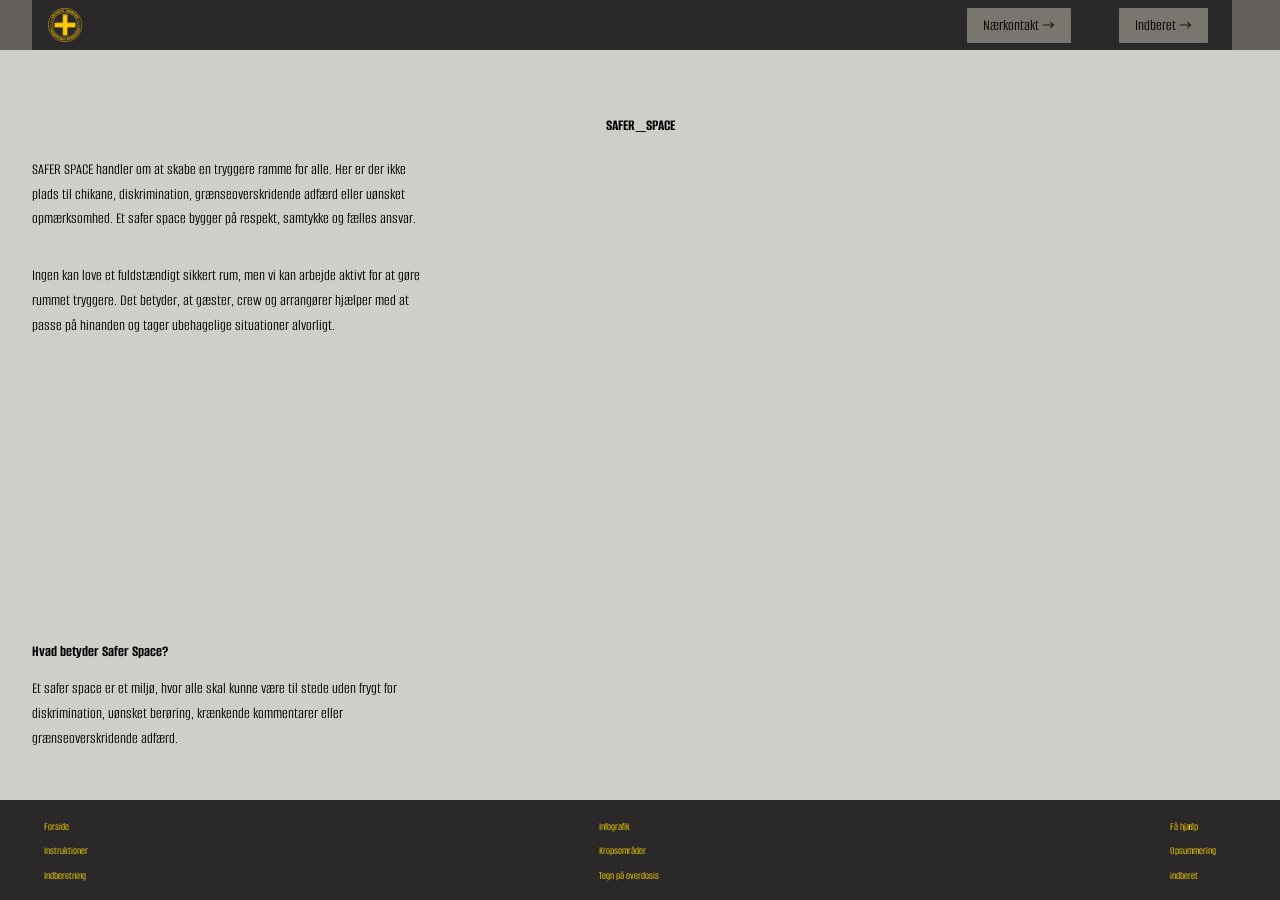
<file: index.html>
<!DOCTYPE html>
<html lang="da">

<head>
  <meta charset="UTF-8">
  <meta name="viewport" content="width=device-width, initial-scale=1.0">
  <link rel="stylesheet" href="css/custom.css">
  <link rel="stylesheet" href="css/fonts.css">
  <link rel="stylesheet" href="css/general.css">
  <link rel="stylesheet" href="css/layout.css">
  <link rel="stylesheet" href="css/burger.css">
  <link rel="stylesheet" href="css/cards.css">
  <link rel="stylesheet" href="css/infographic.css">
  <link rel="icon" type="image/png" href="img/fav.png">
  <title>Emergency Site</title>
</head>

<body id="frontpage">
  <header>
    <nav>
      <div id="logotype-wrapper" class="logo">
        <a href="index.html"> <img src="img/ANTIDOTE_LOGO_300x300.png" alt="logo"> </a>
      </div>
      <ul class="menu">
        <li><a class="menuItem" href="instruction.html">Nærkontakt</a></li>
        <li><a class="menuItem" href="register.html">Indberet</a></li>
      </ul>
      <button class="burger">
        <span class="line"></span>
        <span class="line"></span>
        <span class="line"></span>
      </button>
    </nav>
  </header>

  <main>
    <h1>SAFER_SPACE</h1>
    <p>
      SAFER SPACE handler om at skabe en tryggere ramme for alle. Her er der ikke plads til chikane, diskrimination,
      grænseoverskridende adfærd eller uønsket opmærksomhed. Et safer space bygger på respekt, samtykke og fælles
      ansvar.
    </p>

    <p>
      Ingen kan love et fuldstændigt sikkert rum, men vi kan arbejde aktivt for at gøre rummet tryggere. Det betyder, at
      gæster, crew og arrangører hjælper med at passe på hinanden og tager ubehagelige situationer alvorligt.
    </p>

    <h2>Hvad betyder Safer Space?</h2>
    <p>
      Et safer space er et miljø, hvor alle skal kunne være til stede uden frygt for diskrimination, uønsket berøring,
      krænkende kommentarer eller grænseoverskridende adfærd.
    </p>

  </main>

  <footer>
    <nav aria-label="Footer navigation">
      <ul>
        <li><a href="index.html">Forside</a></li>
        <li><a href="instruction.html">Instruktioner</a></li>
        <li><a href="register.html">Indberetning</a></li>
      </ul>

      <ul>
        <li><a href="instruction.html#won">Infografik</a></li>
        <li><a href="instruction.html#ringtone">Kropsområder</a></li>
        <li><a href="instruction.html#efficiency">Tegn på overdosis</a></li>
      </ul>

      <ul>
        <li><a href="register.html#webform">Få hjælp</a></li>
        <li><a href="register.html#form-summary">Opsummering</a></li>
        <li><a href="register.html#form-section">indberet</a></li>
      </ul>
    </nav>
  </footer>

</body>
<script src="js/burger.js"></script>


</html>
</file>
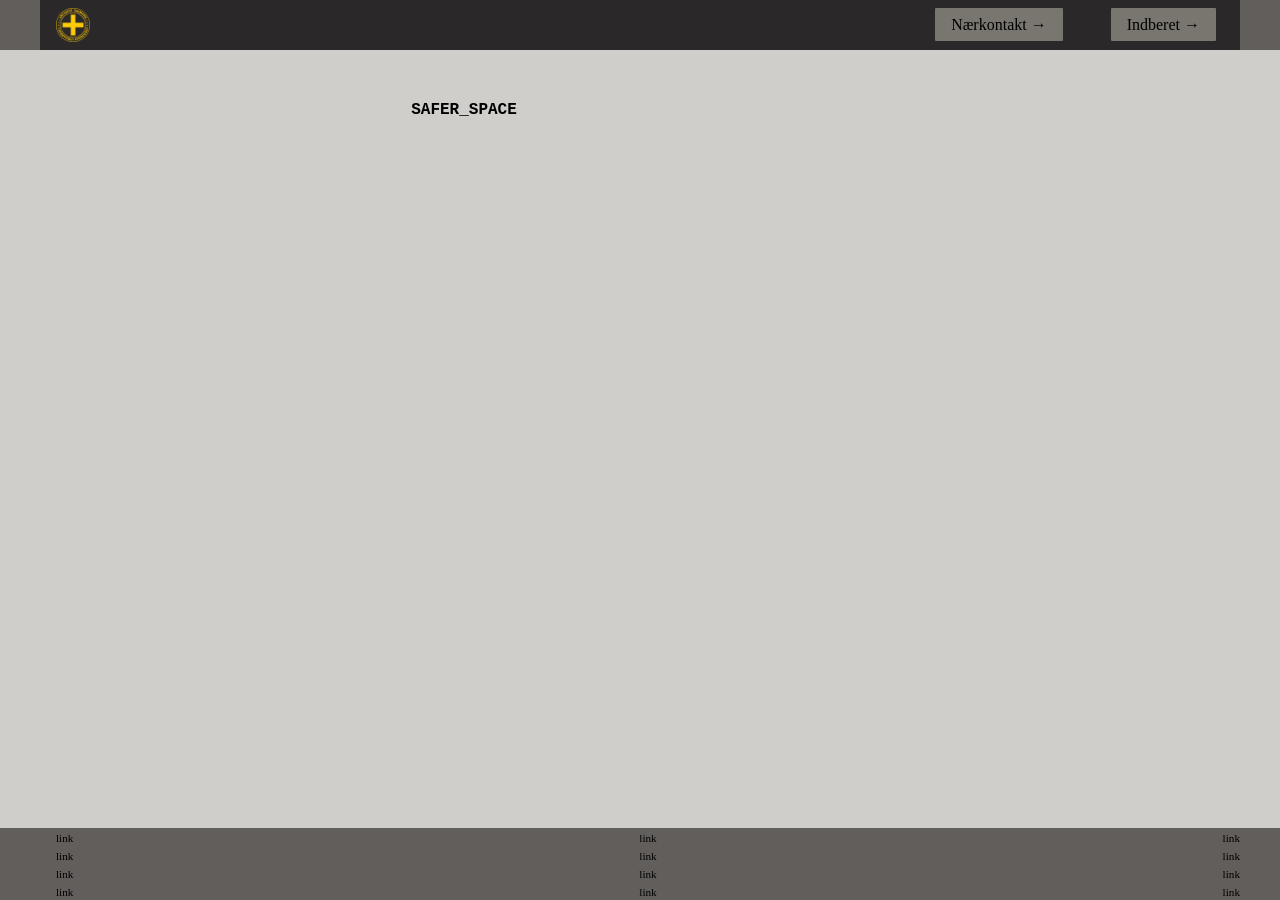
<file: EMERGENCY_SITE/index.html>
<!DOCTYPE html>
<html lang="da">

<head>
  <meta charset="UTF-8">
  <meta name="viewport" content="width=device-width, initial-scale=1.0">
  <link rel="stylesheet" href="css/custom.css">
  <link rel="stylesheet" href="css/fonts.css">
  <link rel="stylesheet" href="css/general.css">
  <link rel="stylesheet" href="css/layout.css">
  <link rel="stylesheet" href="css/burger.css">
  <link rel="stylesheet" href="css/cards.css">
  <link rel="stylesheet" href="css/infographic.css">
  <link rel="icon" type="image/png" href="img/fav.png">
  <title>Emergency Site</title>
</head>

<body id="frontpage">
  <header>
    <nav>
      <div id="logotype-wrapper" class="logo">
        <a href="index.html"> <img src="img/ANTIDOTE_LOGO_300x300.png" alt="logo"> </a>
      </div>
      <ul class="menu">
        <li><a class="menuItem" href="instruction.html">Nærkontakt</a></li>
        <li><a class="menuItem" href="register.html">Indberet</a></li>
      </ul>
      <button class="burger">
        <span class="line"></span>
        <span class="line"></span>
        <span class="line"></span>
      </button>
    </nav>
  </header>

  <main>
    <h1>SAFER_SPACE</h1>
  </main>

  <footer>
    <nav>
      <ul>
        <li><a href="#">link</a></li>
        <li><a href="#">link</a></li>
        <li><a href="#">link</a></li>
        <li><a href="#">link</a></li>
      </ul>
      <ul>
        <li><a href="#">link</a></li>
        <li><a href="#">link</a></li>
        <li><a href="#">link</a></li>
        <li><a href="#">link</a></li>
      </ul>
      <ul>
        <li><a href="#">link</a></li>
        <li><a href="#">link</a></li>
        <li><a href="#">link</a></li>
        <li><a href="#">link</a></li>
      </ul>
    </nav>
  </footer>

</body>
<script src="js/burger.js"></script>


</html>
</file>
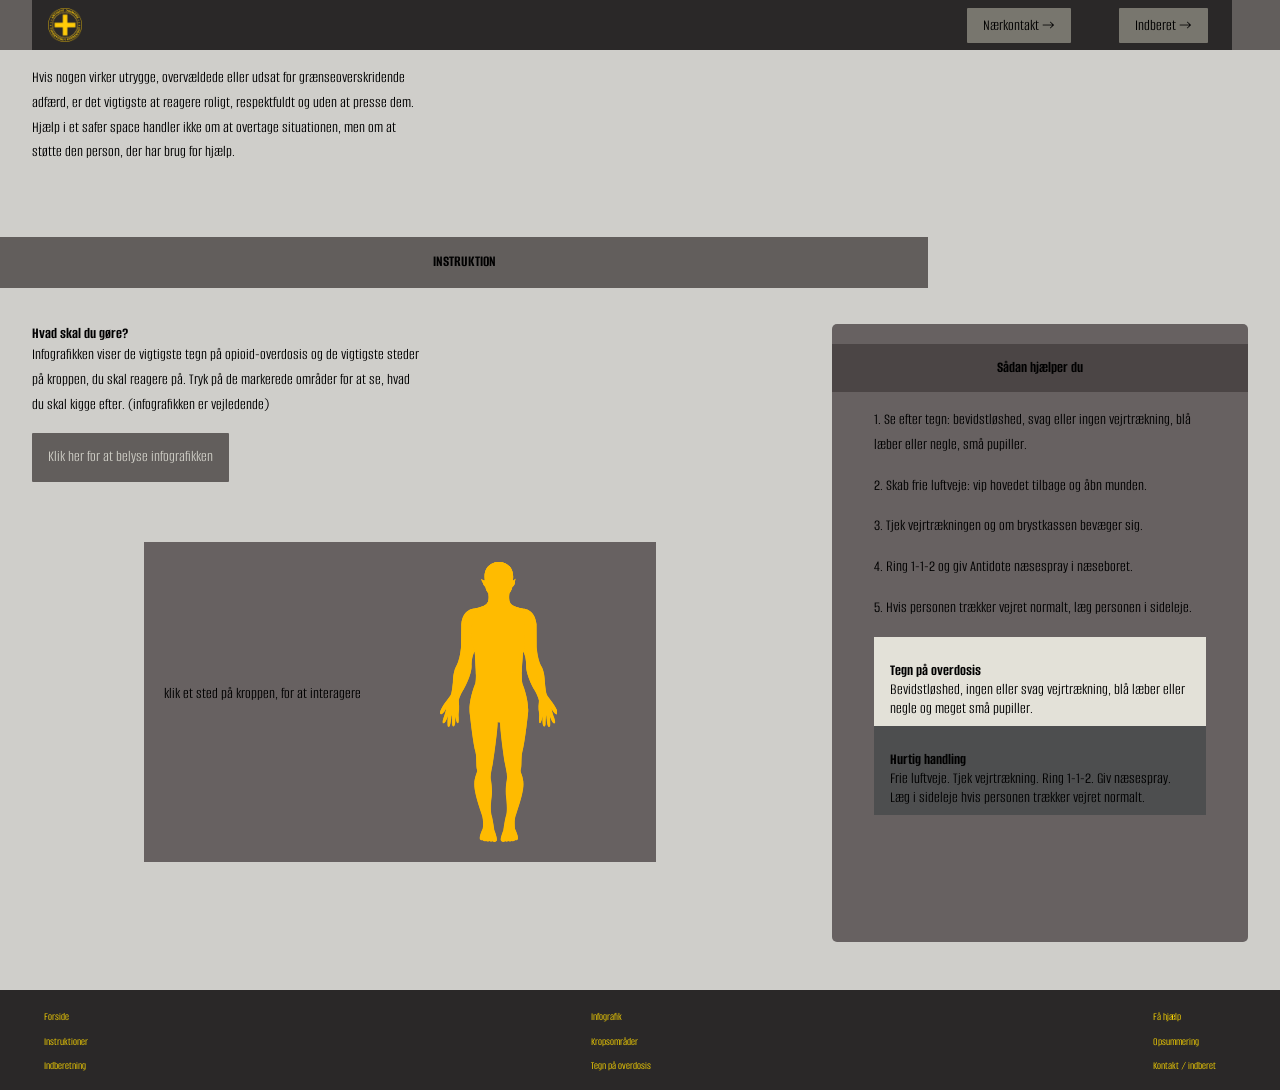
<file: instruction.html>
<!DOCTYPE html>
<html lang="da">

<head>
  <meta charset="UTF-8">
  <meta name="viewport" content="width=device-width, initial-scale=1.0">
  <link rel="stylesheet" href="css/custom.css">
  <link rel="stylesheet" href="css/fonts.css">
  <link rel="stylesheet" href="css/general.css">
  <link rel="stylesheet" href="css/layout.css">
  <link rel="stylesheet" href="css/burger.css">
  <link rel="stylesheet" href="css/cards.css">
  <link rel="stylesheet" href="css/infographic.css">
  <link rel="icon" type="image/png" href="img/fav.png">
  <title>Emergency Site</title>
</head>

<body id="instruction">
  <header>
    <nav>
      <div id="logotype-wrapper" class="logo">
        <a href="index.html"> <img src="img/ANTIDOTE_LOGO_300x300.png" alt="logo"> </a>
      </div>
      <ul class="menu">
        <li><a class="menuItem" href="instruction.html">Nærkontakt</a></li>
        <li><a class="menuItem" href="register.html">Indberet</a></li>
      </ul>
      <button class="burger">
        <span class="line"></span>
        <span class="line"></span>
        <span class="line"></span>
      </button>
    </nav>
  </header>

  <main>
    <p>
      Hvis nogen virker utrygge, overvældede eller udsat for grænseoverskridende adfærd, er det vigtigste at reagere
      roligt, respektfuldt og uden at presse dem. Hjælp i et safer space handler ikke om at overtage situationen, men om
      at støtte den person, der har brug for hjælp.
    </p>
    <h1>INSTRUKTION</h1>


    <div class="infographic-info">
      <h2>Hvad skal du gøre?</h2>
      <p>
        Infografikken viser de vigtigste tegn på opioid-overdosis og de vigtigste steder på kroppen, du skal reagere på.
        Tryk på de markerede områder for at se, hvad du skal kigge efter. (infografikken er vejledende)
      </p>

      <p><button id="ringtone" type="button">Klik her for at belyse infografikken</button></p>

      <section id="won" class="info-graphic">

        <p>klik et sted på kroppen, for at interagere</p>

        <svg id="Layer_2" data-name="Layer 2" xmlns="http://www.w3.org/2000/svg" viewBox="0 0 86.79 206.32">
          <defs>
            <style>
              .cls-1 {
                fill: #ed2024;
              }

              .cls-2 {
                fill: #9e1f63;
              }

              .cls-3 {
                fill: #662d91;
              }

              .cls-4 {
                fill: #010101;
              }
            </style>
          </defs>
          <g id="basebody">
            <g id="SVGRepo_iconCarrier" data-name="SVGRepo iconCarrier">
              <g>
                <path
                  d="M51.2,22.87c1.49-1.21,2.06-4.41,2.06-4.41,2.47-1.89,2.34-4.66,1.21-4.63-.91.02-.71-.73-.71-.73C55.3.64,44.24,0,44.24,0h-1.69s-11.06.64-9.52,13.09c0,0,.21.76-.72.73-1.14-.03-1.24,2.74,1.22,4.63,0,0,.57,3.21,2.06,4.41,0,0,.56,2.73.12,5.19h15.38c-.45-2.46.12-5.19.12-5.19Z" />
                <path
                  d="M81.88,102.23c-1.22-1.53-2.79-3.57-3.24-4.79-.74-2.06-1.3-8.67-1.3-8.67-.23-7.81-2.16-11.2-2.16-11.2-3.3-5.28-3.92-15.13-3.92-15.13l-.15-16.64c-1.16-11.35-9.52-11.43-9.52-11.43-8.45-1.26-9.63-3.99-9.63-3.99-.46-.66-.73-1.48-.89-2.33h-15.38c-.15.85-.43,1.66-.88,2.32,0,0-1.17,2.73-9.63,3.99,0,0-8.38.08-9.51,11.43l-.16,16.64s-.61,9.85-3.92,15.14c0,0-1.92,3.39-2.14,11.2,0,0-.56,6.62-1.3,8.67-.45,1.21-2.02,3.26-3.25,4.79-2.41,2.99-6.46,9.24-4.29,9.95,0,0,1.69.16,3.91-4.26,0,0-.05,1.69-1.83,6.62-.35.91-1.84,5.59.57,3.91,0,0,1.12-.77,2.57-5.58,0,0-.78,8.1.09,8.51,1.13.55,1.75-1.05,2.26-8.14,0,0,.52-2.29.77,6.45.01.45.67,2.7,1.6.78.78-1.61.43-5.86.43-7.29,0,0,1,5.52,1.93,5.52,0,0,1.1,1.29.65-5.57-.07-1.12.32-3.42.37-4.09l.11-2.63s-.27-3.01-.27-4.27c0-.31,1.08-4.41,3.92-8.75,0,0,5.91-10.49,5.53-17.34,0,0-.08-6.54,2.3-10.24,0,0,1.69,18.53.54,23.73,0,0-5.32,12.78-4.15,22.31.86,7.09,2.53,22.24,4.23,28.22.89,3.09.36,10.9,1.07,12.85.32.85.15,1.63-.54,3.54-2.39,6.71-2.08,11.44,3.92,29.24,0,0,1.85,3.95.91,11.03,0,0-3.84,7.89-1.38,8.05,0,0,.19.52,1.02.11,0,0,1.33,1.37,2.76.63,0,0,1.33,1.06,2.46.12,0,0,.91,1.05,2.24.2,0,0,1.74,1.17,2.78-.1,0,0,1.84.41-1.43-7.89,0,0-1.25-8.79-1.95-10.52-1.32-3.27-.39-12.25-.11-14.17.45-3.22.21-8.7-.62-12.93-.61-3.04,1.04-8.77,1.64-12.3,1.24-7.42,3.68-26.37,3.38-29.96l1.01.35c.72,0,1.18-.35,1.18-.35-.3,3.58,2.13,22.53,3.38,29.96.6,3.52,2.23,9.26,1.64,12.3-.84,4.24-1.08,9.74-.62,12.93.29,1.94,1.21,10.9-.1,14.17-.69,1.72-1.95,10.52-1.95,10.52-3.28,8.29-1.43,7.89-1.43,7.89,1.02,1.25,2.76.1,2.76.1,1.33.85,2.25-.2,2.25-.2,1.14.94,2.47-.12,2.47-.12,1.43.74,2.76-.63,2.76-.63.82.41,1.02-.11,1.02-.11,2.47-.16-1.38-8.05-1.38-8.05-.92-7.09.91-11.03.91-11.03,6-17.8,6.31-22.53,3.91-29.24-.68-1.94-.85-2.7-.54-3.54.72-1.94.2-9.75,1.07-12.85,1.69-5.98,3.36-21.14,4.23-28.22,1.17-9.53-4.14-22.31-4.14-22.31-1.16-5.2.54-23.73.54-23.73,2.38,3.7,2.29,10.24,2.29,10.24-.38,6.86,5.54,17.34,5.54,17.34,2.84,4.33,3.92,8.44,3.92,8.75,0,1.25-.27,4.27-.27,4.27l.11,2.63c.05.67.43,2.98.36,4.09-.44,6.86.65,5.57.65,5.57.92,0,1.93-5.52,1.93-5.52,0,1.42-.35,5.69.42,7.3.92,1.92,1.59-.33,1.61-.78.24-8.74.77-6.45.77-6.45.51,7.09,1.14,8.69,2.27,8.14.85-.41.07-8.51.07-8.51,1.46,4.81,2.57,5.58,2.57,5.58,2.41,1.69.92-2.98.59-3.91-1.78-4.92-1.84-6.62-1.84-6.62,2.23,4.42,3.91,4.26,3.91,4.26,2.17-.69-1.9-6.95-4.29-9.95Z" />
              </g>
            </g>
            <g id="SVGRepo_iconCarrier-2" data-name="SVGRepo iconCarrier">
              <path class="cls-4" d="M44.29,117.7s0,.11,0,.16c.14-.05.27-.09.41-.16h-.4Z" />
              <path class="cls-4"
                d="M50.9,28.06c-.45-2.46.1-5.16.1-5.16,1.5-1.2,2.1-4.4,2.1-4.4,2.1-4,2.9-5.9,2.6-6.1s-1.6,1.5-2,1.2c-.1,0-.1-.3,0-.5C55.19.6,44.19,0,44.19,0h-1.7s-11.1.6-9.5,13.1v.5c-.5.4-2.4-1.4-2.7-1.1-.3.2.6,1.9,3.3,5.9,0,0,.6,3.2,2.1,4.4,0,0,.57,2.77.08,5.26h15.13Z" />
              <path class="cls-4"
                d="M81.69,102.2c-1.2-1.5-2.8-3.6-3.2-4.8-.7-2.1-1.3-8.7-1.3-8.7-.2-7.8-2.2-11.2-2.2-11.2-3.3-5.3-3.9-15.1-3.9-15.1v-16.6c-1.3-11.3-9.7-11.4-9.7-11.4-8.5-1.3-9.6-4-9.6-4-.46-.67-.74-1.49-.9-2.34h-15.13c-.16.82-.43,1.6-.88,2.24,0,0-1.2,2.7-9.6,4,0,0-8.4,0-9.5,11.4l-.2,16.6s-.6,9.9-3.9,15.1c0,0-1.9,3.4-2.1,11.2,0,0-.6,6.6-1.3,8.7-.5,1.2-2,3.3-3.2,4.8-2.4,3-6.5,9.2-4.3,10,0,0,1.7.2,3.9-4.3,0,0,0,1.7-1.8,6.6-.3.9-1.8,5.6.6,3.9,0,0,1.1-.8,2.6-5.6,0,0-.8,8.1,0,8.5,1.1.6,1.8-1,2.3-8.1,0,0,.5-2.3.8,6.4,0,.5.7,2.7,1.6.8.8-1.6.4-5.9.4-7.3,0,0,1,5.5,1.9,5.5,0,0,1.1,1.3.6-5.6,0-1.1.3-3.4.4-4.1v-2.6c.1,0-.2-3-.2-4.3s1.1-4.4,3.9-8.7c0,0,5.9-10.5,5.5-17.3,0,0,0-6.5,2.3-10.2,0,0,1.7,18.5.5,23.7,0,0-5.3,12.8-4.1,22.3.9,7.1,2.5,22.2,4.2,28.2.9,3.1.4,10.9,1.1,12.8.3.8.2,1.6-.5,3.5-2.4,6.7-2.1,11.4,3.9,29.2,0,0,1.8,3.9.9,11,0,0-3.8,7.9-1.4,8.1,0,0,.2.5,1,.1,0,0,1.3,1.4,2.8.6,0,0,1.3,1.1,2.5.1,0,0,.9,1,2.2.2,0,0,1.7,1.2,2.8,0,0,0,1.8.4-1.4-7.9,0,0-1.3-8.8-1.9-10.5-1.3-3.3-.4-12.3-.1-14.2.5-3.2.2-8.7-.6-12.9-.6-3,1-8.8,1.6-12.3,1.2-7.4,3.7-26.4,3.4-30l1,.4c.26-.07.53-.14.79-.24,0-.05,0-.11,0-.16h.4c-.14.07-.27.11-.41.16-.23,3.95,2.13,22.44,3.41,29.84.6,3.5,2.2,9.3,1.6,12.3-.8,4.2-1.1,9.7-.6,12.9.3,1.9,1.2,10.9-.1,14.2-.7,1.7-1.9,10.5-1.9,10.5-3.3,8.3-1.4,7.9-1.4,7.9,1,1.2,2.8,0,2.8,0,1.3.8,2.2-.2,2.2-.2,1.1.9,2.5-.1,2.5-.1,1.4.7,2.8-.6,2.8-.6.8.4,1-.1,1-.1,2.5-.2-1.4-8-1.4-8-.9-7.1.9-11,.9-11,6-17.8,6.3-22.5,3.9-29.2-.7-1.9-.8-2.7-.5-3.5.7-1.9.2-9.7,1.1-12.8,1.7-6,3.4-21.1,4.2-28.2,1.2-9.5-4.1-22.3-4.1-22.3-1.2-5.2.5-23.7.5-23.7,2.4,3.7,2.3,10.2,2.3,10.2-.4,6.9,5.5,17.3,5.5,17.3,2.8,4.3,3.9,8.4,3.9,8.7,0,1.2-.3,4.3-.3,4.3v2.6c.2.7.5,3,.5,4.1-.4,6.9.6,5.6.6,5.6.9,0,1.9-5.5,1.9-5.5,0,1.4-.3,5.7.4,7.3.9,1.9,1.6-.3,1.6-.8.2-8.7.8-6.4.8-6.4.5,7.1,1.1,8.7,2.3,8.1.9-.4,0-8.5,0-8.5,1.5,4.8,2.6,5.6,2.6,5.6,2.4,1.7.9-3,.6-3.9-1.8-4.9-1.8-6.6-1.8-6.6,2.2,4.4,3.9,4.3,3.9,4.3,2.2-.7-1.9-7-4.3-10Z" />
            </g>
          </g>
          <g id="chest">
            <g id="SVGRepo_iconCarrier-3" data-name="SVGRepo iconCarrier">
              <path class="cls-2"
                d="M60.89,34.8c-.04-.17-.08-.34-.12-.51-7.91-1.33-8.97-3.89-8.97-3.89-.46-.67-.74-1.49-.9-2.34h-15.13c-.16.82-.43,1.6-.88,2.24,0,0-1.19,2.67-9.46,3.98-1.04,11.9-5.94,21.85,1.02,32.78-.37,0-.6,0-.74-.05.2,2.45.63,7.96.77,13.05,10.94,0,22.87,1.98,33.82,1.01.15-7.03.9-15.27.9-15.27.17.26.33.54.47.83.35-2.36.59-4.73.72-7.09-.23,2.17-.54,4.34-.94,6.51.39-2.17.71-4.34.94-6.51.48-8.25-.24-16.49-1.5-24.74Z" />
            </g>
          </g>
          <g id="head">
            <g id="SVGRepo_iconCarrier-4" data-name="SVGRepo iconCarrier">
              <path class="cls-1"
                d="M51.2,22.87c1.49-1.21,2.06-4.41,2.06-4.41,2.47-1.89,2.34-4.66,1.21-4.63-.91.02-.71-.73-.71-.73C55.3.64,44.24,0,44.24,0h-1.69s-11.06.64-9.52,13.09c0,0,.21.76-.72.73-1.14-.03-1.24,2.74,1.22,4.63,0,0,.57,3.21,2.06,4.41,0,0,.56,2.73.12,5.19h15.38c-.45-2.46.12-5.19.12-5.19Z" />
            </g>
          </g>
          <g id="lips">
            <path class="cls-3"
              d="M47.44,20.24c-.19-.03-.47-.14-.76-.27-.53-.23-1.14-.48-1.79-.48-.86,0-1.33.17-1.5.25-.18-.07-.68-.22-1.38-.22-.55,0-1.22.26-1.81.49-.34.13-.66.26-.84.27-.03,0-.05.01-.06.02,0,.01.02.02.05.03.29.04.59.17.93.3.48.2,1.02.42,1.75.51.44.06.91.08,1.45.08s1.01-.03,1.38-.05c.64-.04,1.6-.46,2.18-.71.18-.08.37-.16.42-.17.03,0,.04-.02.04-.03,0-.01-.02-.02-.05-.02ZM46.55,20.32c-.38.08-1.34.25-2.86.27-1.58.02-2.75-.16-3.25-.26.34-.03.63-.08.89-.13.29-.05.55-.1.81-.1.33,0,.65.03.91.06.21.02.37.04.49.04.11,0,.25-.02.42-.03.25-.02.57-.06.88-.06.22,0,.5.04.8.09.3.05.6.09.9.11Z" />
          </g>
        </svg>

      </section>
    </div>


    <section class="info-text">
      <h2>Sådan hjælper du</h2>
      <article>
        <p>1. Se efter tegn: bevidstløshed, svag eller ingen vejrtrækning, blå læber eller negle, små pupiller.</p>
        <p>2. Skab frie luftveje: vip hovedet tilbage og åbn munden.</p>
        <p>3. Tjek vejrtrækningen og om brystkassen bevæger sig.</p>
        <p>4. Ring 1-1-2 og giv Antidote næsespray i næseboret.</p>
        <p>5. Hvis personen trækker vejret normalt, læg personen i sideleje.</p>
      </article>
      <aside id="efficiency" class="info-box">
        <strong>Tegn på overdosis</strong><br>
        Bevidstløshed, ingen eller svag vejrtrækning, blå læber eller negle og meget små pupiller.
      </aside>
      <aside id="requirement" class="info-box">
        <strong>Hurtig handling</strong><br>
        Frie luftveje. Tjek vejrtrækning. Ring 1-1-2. Giv næsespray. Læg i sideleje hvis personen trækker vejret
        normalt.
      </aside>
    </section>
  </main>

  <footer>
    <nav aria-label="Footer navigation">
      <ul>
        <li><a href="index.html">Forside</a></li>
        <li><a href="instruction.html">Instruktioner</a></li>
        <li><a href="register.html">Indberetning</a></li>
      </ul>

      <ul>
        <li><a href="instruction.html#won">Infografik</a></li>
        <li><a href="instruction.html#ringtone">Kropsområder</a></li>
        <li><a href="instruction.html#efficiency">Tegn på overdosis</a></li>
      </ul>

      <ul>
        <li><a href="register.html#webform">Få hjælp</a></li>
        <li><a href="register.html#form-summary">Opsummering</a></li>
        <li><a href="register.html#form-section">Kontakt / indberet</a></li>
      </ul>
    </nav>
  </footer>
</body>
<script src="js/burger.js"></script>
<script src="js/main.js"></script>
<script src="js/body.js"></script>

</html>
</file>
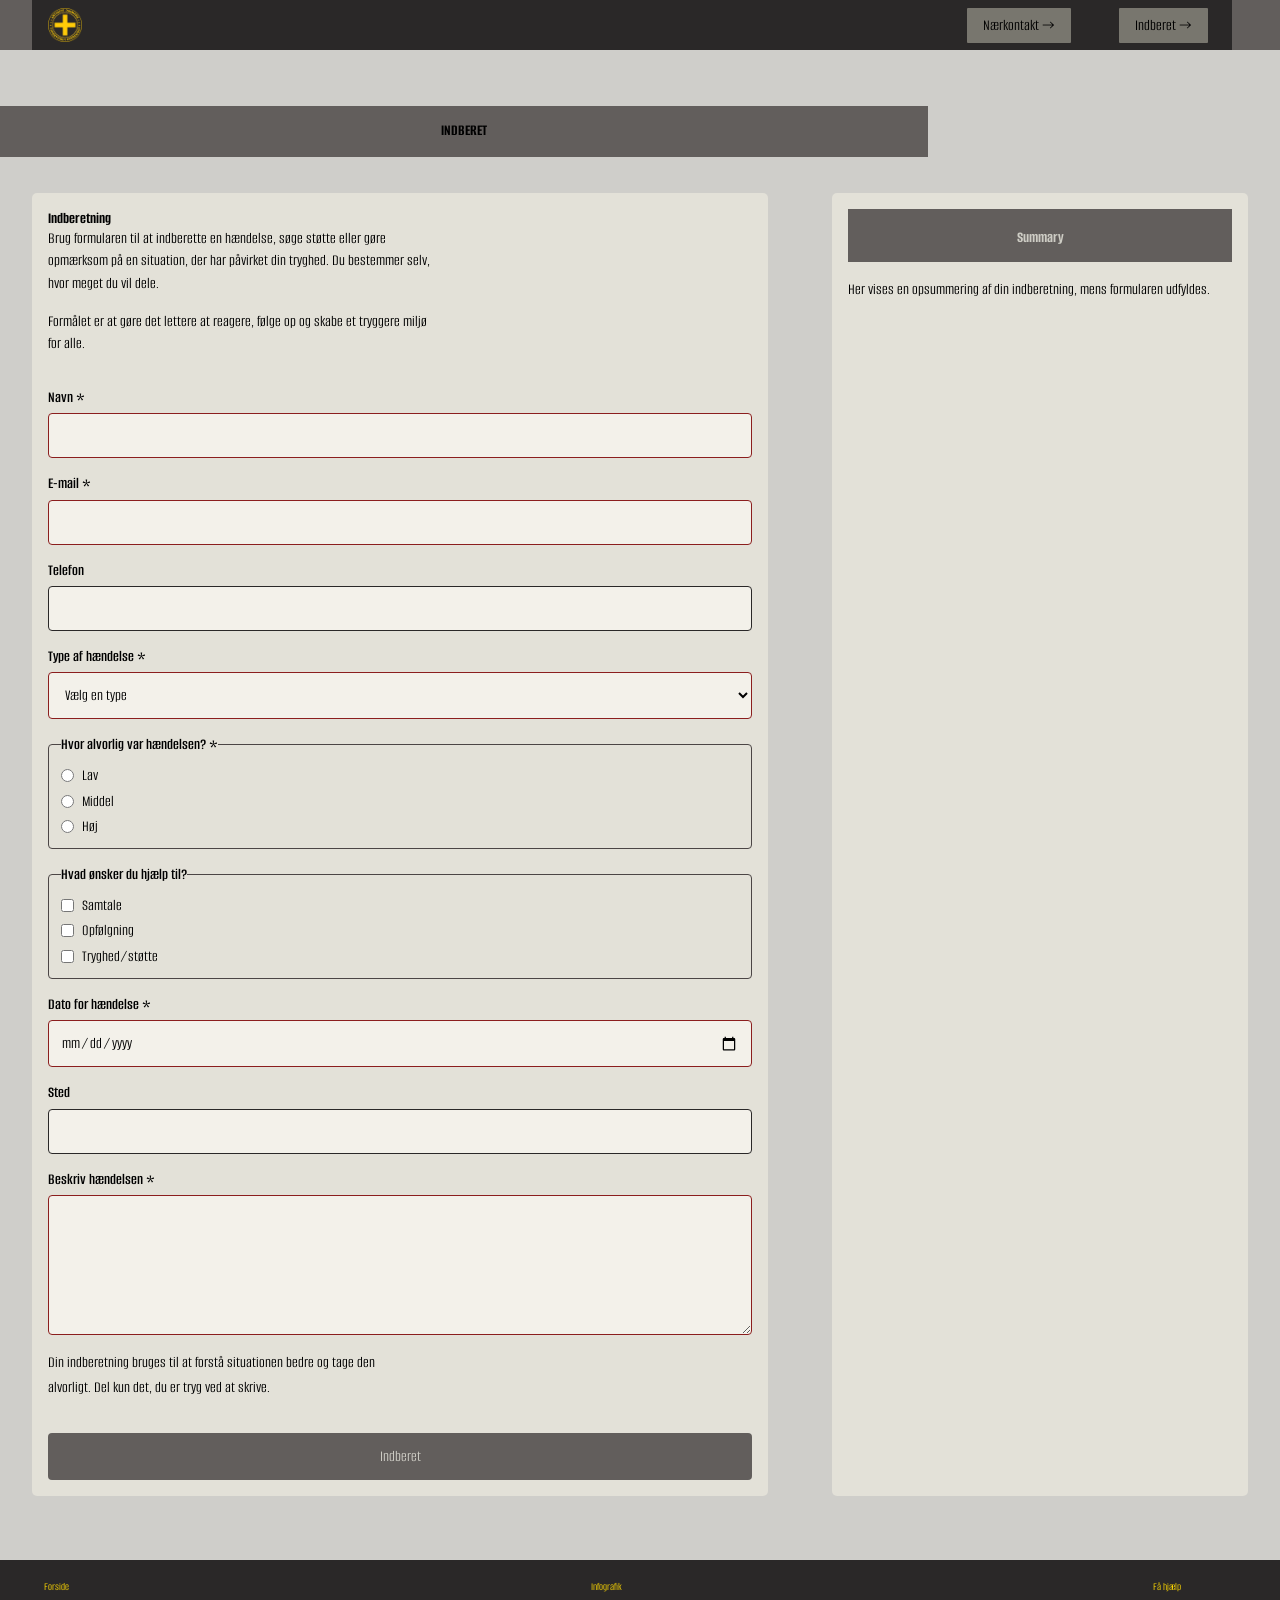
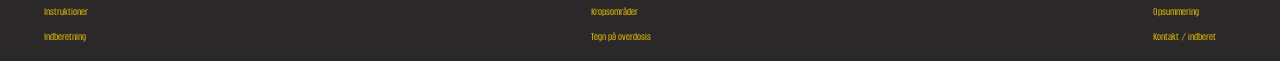
<file: register.html>
<!DOCTYPE html>
<html lang="da">

<head>
  <meta charset="UTF-8">
  <meta name="viewport" content="width=device-width, initial-scale=1.0">
  <link rel="stylesheet" href="css/custom.css">
  <link rel="stylesheet" href="css/fonts.css">
  <link rel="stylesheet" href="css/general.css">
  <link rel="stylesheet" href="css/layout.css">
  <link rel="stylesheet" href="css/burger.css">
  <link rel="stylesheet" href="css/cards.css">
  <link rel="stylesheet" href="css/forms.css">
  <link rel="icon" type="image/png" href="img/fav.png">
  <title>Emergency Site</title>
</head>

<body id="register">
  <header>
    <nav>
      <div id="logotype-wrapper" class="logo">
        <a href="index.html"> <img src="img/ANTIDOTE_LOGO_300x300.png" alt="logo"> </a>
      </div>
      <ul class="menu">
        <li><a class="menuItem" href="instruction.html">Nærkontakt</a></li>
        <li><a class="menuItem" href="register.html">Indberet</a></li>
      </ul>
      <button class="burger">
        <span class="line"></span>
        <span class="line"></span>
        <span class="line"></span>
      </button>
    </nav>
  </header>

  <main>
    <h1>INDBERET</h1>
    <section id="form-section">
      <article id="form-info">
        <h2>Indberetning</h2>
        <p>
          Brug formularen til at indberette en hændelse, søge støtte eller gøre opmærksom på en situation, der har
          påvirket din tryghed. Du bestemmer selv, hvor meget du vil dele.
        </p>

        <p>
          Formålet er at gøre det lettere at reagere, følge op og skabe et tryggere miljø for alle.
        </p>
      </article>

      <form id="webform">
        <div class="form-group">
          <label for="fullname">Navn *</label>
          <input type="text" id="fullname" name="fullname" required />
        </div>

        <div class="form-group">
          <label for="email">E-mail *</label>
          <input type="email" id="email" name="email" required />
        </div>

        <div class="form-group">
          <label for="phone">Telefon</label>
          <input type="tel" id="phone" name="phone" />
        </div>

        <div class="form-group">
          <label for="incident-type">Type af hændelse *</label>
          <select id="incident-type" name="incident-type" required>
            <option value="">Vælg en type</option>
            <option value="nærkontakt">Nærkontakt</option>
            <option value="ubehag">Ubehagelig oplevelse</option>
            <option value="grænseoverskridende">Grænseoverskridende adfærd</option>
            <option value="andet">Andet</option>
          </select>
        </div>

        <fieldset class="form-group">
          <legend>Hvor alvorlig var hændelsen? *</legend>

          <label for="severity-low">
            <input type="radio" id="severity-low" name="severity" value="Lav" required />
            Lav
          </label>

          <label for="severity-medium">
            <input type="radio" id="severity-medium" name="severity" value="Middel" />
            Middel
          </label>

          <label for="severity-high">
            <input type="radio" id="severity-high" name="severity" value="Høj" />
            Høj
          </label>
        </fieldset>

        <fieldset class="form-group">
          <legend>Hvad ønsker du hjælp til?</legend>

          <label for="help-talk">
            <input type="checkbox" id="help-talk" name="help" value="Samtale" />
            Samtale
          </label>

          <label for="help-followup">
            <input type="checkbox" id="help-followup" name="help" value="Opfølgning" />
            Opfølgning
          </label>

          <label for="help-support">
            <input type="checkbox" id="help-support" name="help" value="Tryghed/støtte" />
            Tryghed/støtte
          </label>
        </fieldset>

        <div class="form-group">
          <label for="date">Dato for hændelse *</label>
          <input type="date" id="date" name="date" required />
        </div>

        <div class="form-group">
          <label for="location">Sted</label>
          <input type="text" id="location" name="location" />
        </div>

        <div class="form-group">
          <label for="comment">Beskriv hændelsen *</label>
          <textarea id="comment" name="comment" rows="6" required></textarea>
        </div>
        <p class="form-note">
          Din indberetning bruges til at forstå situationen bedre og tage den alvorligt. Del kun det, du er tryg ved at
          skrive.
        </p>
        <button type="submit">Indberet</button>
      </form>
    </section>
    <section id="form-summary">
      <h2>Summary</h2>
      <article>
        <p class="placeholder">
          Her vises en opsummering af din indberetning, mens formularen udfyldes.
        </p>
      </article>
    </section>

  </main>
  <footer>
    <nav aria-label="Footer navigation">
      <ul>
        <li><a href="index.html">Forside</a></li>
        <li><a href="instruction.html">Instruktioner</a></li>
        <li><a href="register.html">Indberetning</a></li>
      </ul>

      <ul>
        <li><a href="instruction.html#won">Infografik</a></li>
        <li><a href="instruction.html#ringtone">Kropsområder</a></li>
        <li><a href="instruction.html#efficiency">Tegn på overdosis</a></li>
      </ul>

      <ul>
        <li><a href="register.html#webform">Få hjælp</a></li>
        <li><a href="register.html#form-summary">Opsummering</a></li>
        <li><a href="register.html#form-section">Kontakt / indberet</a></li>
      </ul>
    </nav>
  </footer>
</body>
<script src="js/burger.js"></script>
<script src="js/form.js"></script>
<script src="js/main.js"></script>

</html>
</file>
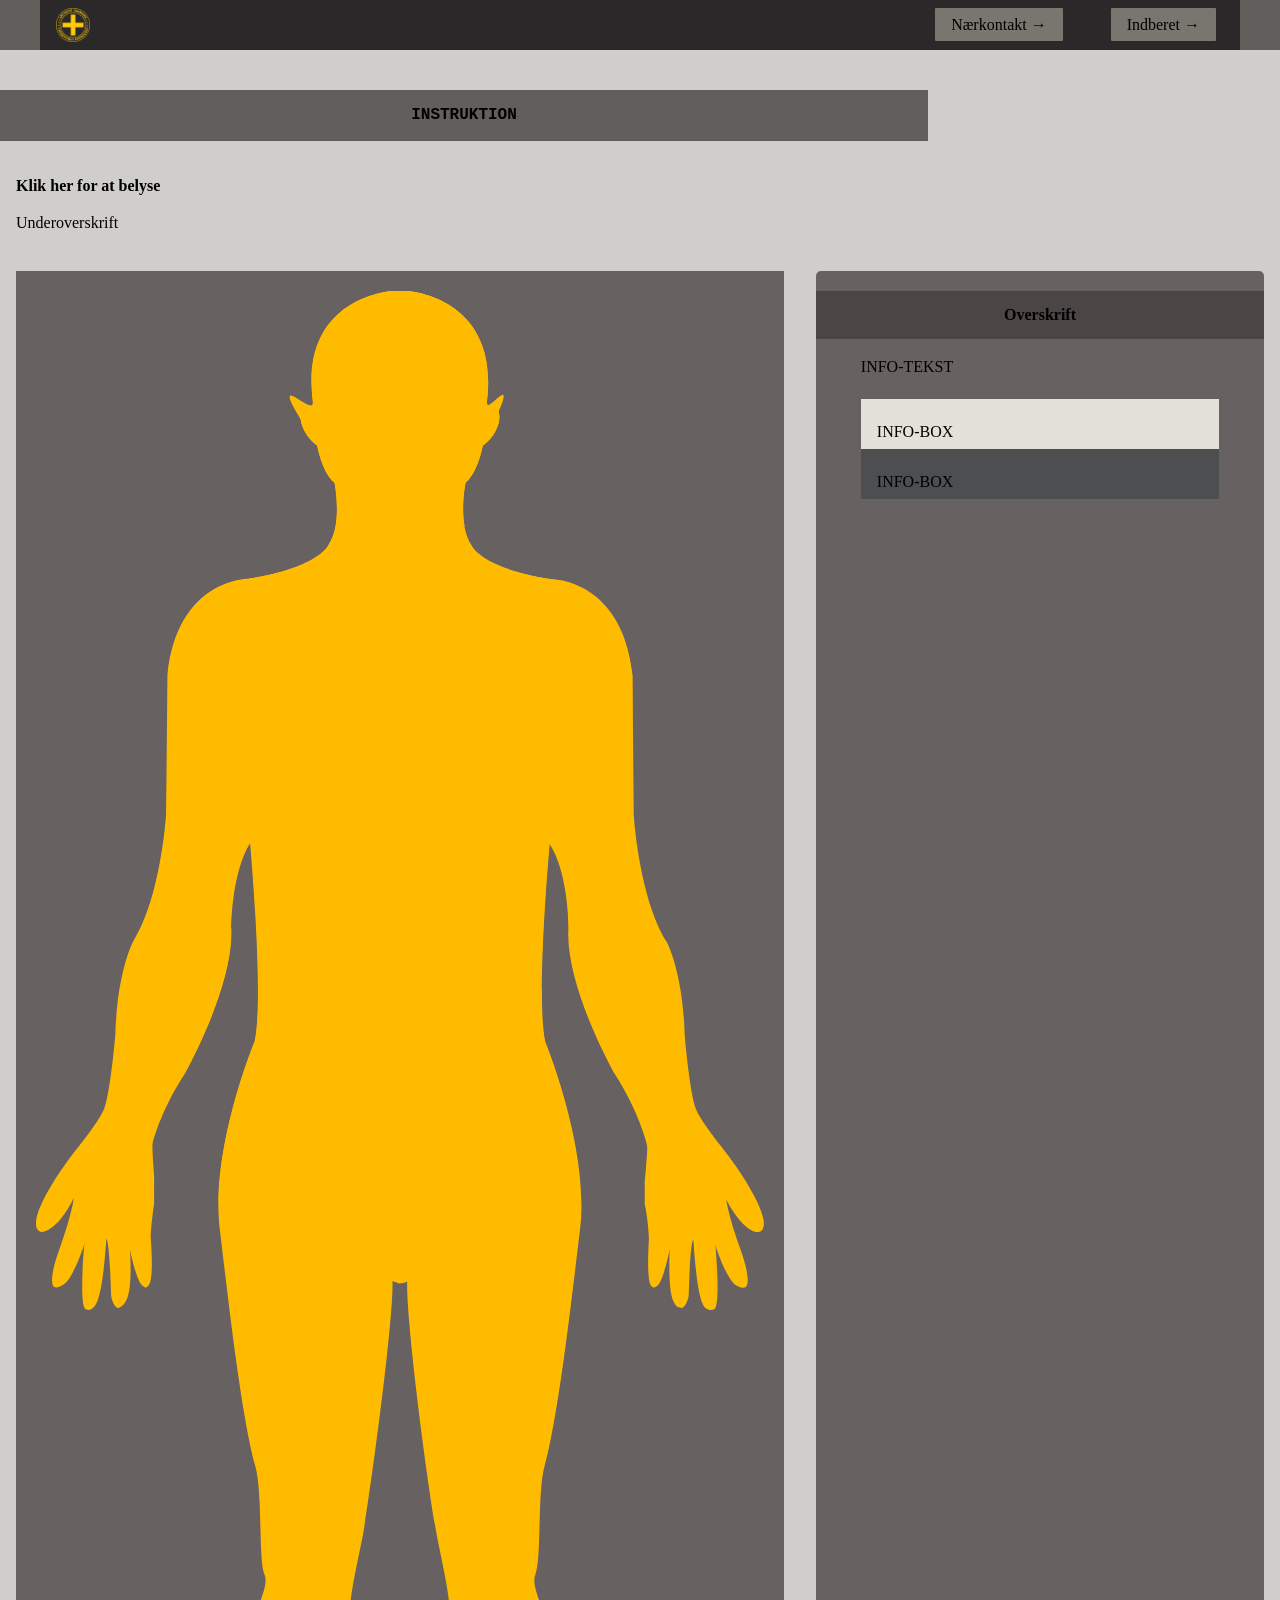
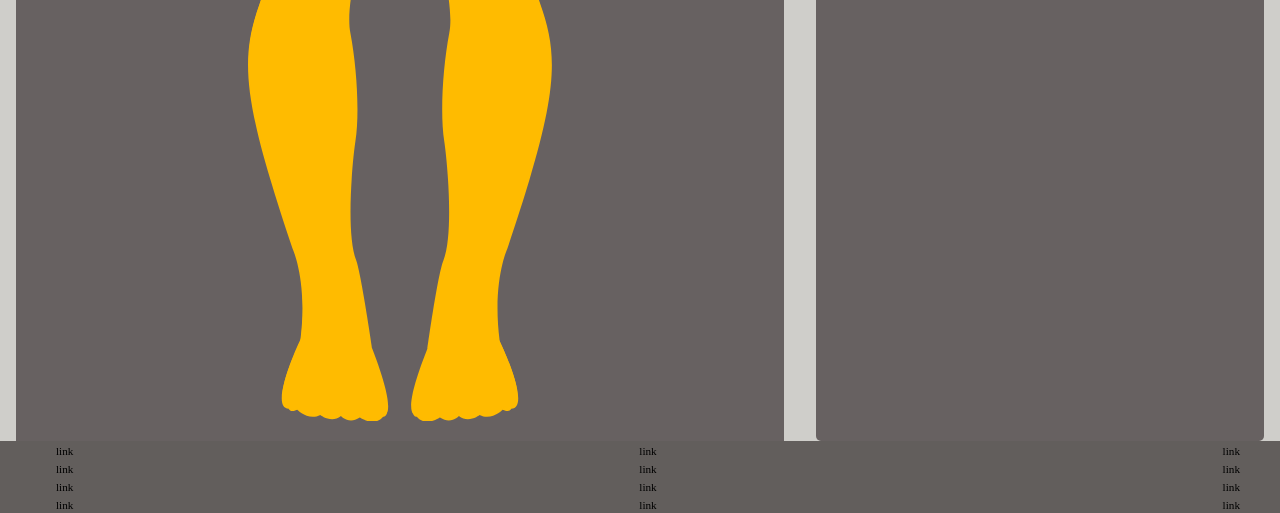
<file: EMERGENCY_SITE/instruction.html>
<!DOCTYPE html>
<html lang="da">

<head>
  <meta charset="UTF-8">
  <meta name="viewport" content="width=device-width, initial-scale=1.0">
  <link rel="stylesheet" href="css/custom.css">
  <link rel="stylesheet" href="css/fonts.css">
  <link rel="stylesheet" href="css/general.css">
  <link rel="stylesheet" href="css/layout.css">
  <link rel="stylesheet" href="css/burger.css">
  <link rel="stylesheet" href="css/cards.css">
  <link rel="stylesheet" href="css/infographic.css">
  <link rel="icon" type="image/png" href="img/fav.png">
  <title>Emergency Site</title>
</head>

<body id="instruction">
  <header>
    <nav>
      <div id="logotype-wrapper" class="logo">
        <a href="index.html"> <img src="img/ANTIDOTE_LOGO_300x300.png" alt="logo"> </a>
      </div>
      <ul class="menu">
        <li><a class="menuItem" href="instruction.html">Nærkontakt</a></li>
        <li><a class="menuItem" href="register.html">Indberet</a></li>
      </ul>
      <button class="burger">
        <span class="line"></span>
        <span class="line"></span>
        <span class="line"></span>
      </button>
    </nav>
  </header>

  <main>
    <h1>INSTRUKTION</h1>
    <h2 id="ringtone">Klik her for at belyse</h2>
    <p>Underoverskrift</p>
    <section id="won" class="info-graphic">
      <svg id="Layer_2" data-name="Layer 2" xmlns="http://www.w3.org/2000/svg" viewBox="0 0 86.79 206.32">
        <defs>
          <style>
            .cls-1 {
              fill: #ed2024;
            }

            .cls-2 {
              fill: #9e1f63;
            }

            .cls-3 {
              fill: #662d91;
            }

            .cls-4 {
              fill: #010101;
            }
          </style>
        </defs>
        <g id="basebody">
          <g id="SVGRepo_iconCarrier" data-name="SVGRepo iconCarrier">
            <g>
              <path
                d="M51.2,22.87c1.49-1.21,2.06-4.41,2.06-4.41,2.47-1.89,2.34-4.66,1.21-4.63-.91.02-.71-.73-.71-.73C55.3.64,44.24,0,44.24,0h-1.69s-11.06.64-9.52,13.09c0,0,.21.76-.72.73-1.14-.03-1.24,2.74,1.22,4.63,0,0,.57,3.21,2.06,4.41,0,0,.56,2.73.12,5.19h15.38c-.45-2.46.12-5.19.12-5.19Z" />
              <path
                d="M81.88,102.23c-1.22-1.53-2.79-3.57-3.24-4.79-.74-2.06-1.3-8.67-1.3-8.67-.23-7.81-2.16-11.2-2.16-11.2-3.3-5.28-3.92-15.13-3.92-15.13l-.15-16.64c-1.16-11.35-9.52-11.43-9.52-11.43-8.45-1.26-9.63-3.99-9.63-3.99-.46-.66-.73-1.48-.89-2.33h-15.38c-.15.85-.43,1.66-.88,2.32,0,0-1.17,2.73-9.63,3.99,0,0-8.38.08-9.51,11.43l-.16,16.64s-.61,9.85-3.92,15.14c0,0-1.92,3.39-2.14,11.2,0,0-.56,6.62-1.3,8.67-.45,1.21-2.02,3.26-3.25,4.79-2.41,2.99-6.46,9.24-4.29,9.95,0,0,1.69.16,3.91-4.26,0,0-.05,1.69-1.83,6.62-.35.91-1.84,5.59.57,3.91,0,0,1.12-.77,2.57-5.58,0,0-.78,8.1.09,8.51,1.13.55,1.75-1.05,2.26-8.14,0,0,.52-2.29.77,6.45.01.45.67,2.7,1.6.78.78-1.61.43-5.86.43-7.29,0,0,1,5.52,1.93,5.52,0,0,1.1,1.29.65-5.57-.07-1.12.32-3.42.37-4.09l.11-2.63s-.27-3.01-.27-4.27c0-.31,1.08-4.41,3.92-8.75,0,0,5.91-10.49,5.53-17.34,0,0-.08-6.54,2.3-10.24,0,0,1.69,18.53.54,23.73,0,0-5.32,12.78-4.15,22.31.86,7.09,2.53,22.24,4.23,28.22.89,3.09.36,10.9,1.07,12.85.32.85.15,1.63-.54,3.54-2.39,6.71-2.08,11.44,3.92,29.24,0,0,1.85,3.95.91,11.03,0,0-3.84,7.89-1.38,8.05,0,0,.19.52,1.02.11,0,0,1.33,1.37,2.76.63,0,0,1.33,1.06,2.46.12,0,0,.91,1.05,2.24.2,0,0,1.74,1.17,2.78-.1,0,0,1.84.41-1.43-7.89,0,0-1.25-8.79-1.95-10.52-1.32-3.27-.39-12.25-.11-14.17.45-3.22.21-8.7-.62-12.93-.61-3.04,1.04-8.77,1.64-12.3,1.24-7.42,3.68-26.37,3.38-29.96l1.01.35c.72,0,1.18-.35,1.18-.35-.3,3.58,2.13,22.53,3.38,29.96.6,3.52,2.23,9.26,1.64,12.3-.84,4.24-1.08,9.74-.62,12.93.29,1.94,1.21,10.9-.1,14.17-.69,1.72-1.95,10.52-1.95,10.52-3.28,8.29-1.43,7.89-1.43,7.89,1.02,1.25,2.76.1,2.76.1,1.33.85,2.25-.2,2.25-.2,1.14.94,2.47-.12,2.47-.12,1.43.74,2.76-.63,2.76-.63.82.41,1.02-.11,1.02-.11,2.47-.16-1.38-8.05-1.38-8.05-.92-7.09.91-11.03.91-11.03,6-17.8,6.31-22.53,3.91-29.24-.68-1.94-.85-2.7-.54-3.54.72-1.94.2-9.75,1.07-12.85,1.69-5.98,3.36-21.14,4.23-28.22,1.17-9.53-4.14-22.31-4.14-22.31-1.16-5.2.54-23.73.54-23.73,2.38,3.7,2.29,10.24,2.29,10.24-.38,6.86,5.54,17.34,5.54,17.34,2.84,4.33,3.92,8.44,3.92,8.75,0,1.25-.27,4.27-.27,4.27l.11,2.63c.05.67.43,2.98.36,4.09-.44,6.86.65,5.57.65,5.57.92,0,1.93-5.52,1.93-5.52,0,1.42-.35,5.69.42,7.3.92,1.92,1.59-.33,1.61-.78.24-8.74.77-6.45.77-6.45.51,7.09,1.14,8.69,2.27,8.14.85-.41.07-8.51.07-8.51,1.46,4.81,2.57,5.58,2.57,5.58,2.41,1.69.92-2.98.59-3.91-1.78-4.92-1.84-6.62-1.84-6.62,2.23,4.42,3.91,4.26,3.91,4.26,2.17-.69-1.9-6.95-4.29-9.95Z" />
            </g>
          </g>
          <g id="SVGRepo_iconCarrier-2" data-name="SVGRepo iconCarrier">
            <path class="cls-4" d="M44.29,117.7s0,.11,0,.16c.14-.05.27-.09.41-.16h-.4Z" />
            <path class="cls-4"
              d="M50.9,28.06c-.45-2.46.1-5.16.1-5.16,1.5-1.2,2.1-4.4,2.1-4.4,2.1-4,2.9-5.9,2.6-6.1s-1.6,1.5-2,1.2c-.1,0-.1-.3,0-.5C55.19.6,44.19,0,44.19,0h-1.7s-11.1.6-9.5,13.1v.5c-.5.4-2.4-1.4-2.7-1.1-.3.2.6,1.9,3.3,5.9,0,0,.6,3.2,2.1,4.4,0,0,.57,2.77.08,5.26h15.13Z" />
            <path class="cls-4"
              d="M81.69,102.2c-1.2-1.5-2.8-3.6-3.2-4.8-.7-2.1-1.3-8.7-1.3-8.7-.2-7.8-2.2-11.2-2.2-11.2-3.3-5.3-3.9-15.1-3.9-15.1v-16.6c-1.3-11.3-9.7-11.4-9.7-11.4-8.5-1.3-9.6-4-9.6-4-.46-.67-.74-1.49-.9-2.34h-15.13c-.16.82-.43,1.6-.88,2.24,0,0-1.2,2.7-9.6,4,0,0-8.4,0-9.5,11.4l-.2,16.6s-.6,9.9-3.9,15.1c0,0-1.9,3.4-2.1,11.2,0,0-.6,6.6-1.3,8.7-.5,1.2-2,3.3-3.2,4.8-2.4,3-6.5,9.2-4.3,10,0,0,1.7.2,3.9-4.3,0,0,0,1.7-1.8,6.6-.3.9-1.8,5.6.6,3.9,0,0,1.1-.8,2.6-5.6,0,0-.8,8.1,0,8.5,1.1.6,1.8-1,2.3-8.1,0,0,.5-2.3.8,6.4,0,.5.7,2.7,1.6.8.8-1.6.4-5.9.4-7.3,0,0,1,5.5,1.9,5.5,0,0,1.1,1.3.6-5.6,0-1.1.3-3.4.4-4.1v-2.6c.1,0-.2-3-.2-4.3s1.1-4.4,3.9-8.7c0,0,5.9-10.5,5.5-17.3,0,0,0-6.5,2.3-10.2,0,0,1.7,18.5.5,23.7,0,0-5.3,12.8-4.1,22.3.9,7.1,2.5,22.2,4.2,28.2.9,3.1.4,10.9,1.1,12.8.3.8.2,1.6-.5,3.5-2.4,6.7-2.1,11.4,3.9,29.2,0,0,1.8,3.9.9,11,0,0-3.8,7.9-1.4,8.1,0,0,.2.5,1,.1,0,0,1.3,1.4,2.8.6,0,0,1.3,1.1,2.5.1,0,0,.9,1,2.2.2,0,0,1.7,1.2,2.8,0,0,0,1.8.4-1.4-7.9,0,0-1.3-8.8-1.9-10.5-1.3-3.3-.4-12.3-.1-14.2.5-3.2.2-8.7-.6-12.9-.6-3,1-8.8,1.6-12.3,1.2-7.4,3.7-26.4,3.4-30l1,.4c.26-.07.53-.14.79-.24,0-.05,0-.11,0-.16h.4c-.14.07-.27.11-.41.16-.23,3.95,2.13,22.44,3.41,29.84.6,3.5,2.2,9.3,1.6,12.3-.8,4.2-1.1,9.7-.6,12.9.3,1.9,1.2,10.9-.1,14.2-.7,1.7-1.9,10.5-1.9,10.5-3.3,8.3-1.4,7.9-1.4,7.9,1,1.2,2.8,0,2.8,0,1.3.8,2.2-.2,2.2-.2,1.1.9,2.5-.1,2.5-.1,1.4.7,2.8-.6,2.8-.6.8.4,1-.1,1-.1,2.5-.2-1.4-8-1.4-8-.9-7.1.9-11,.9-11,6-17.8,6.3-22.5,3.9-29.2-.7-1.9-.8-2.7-.5-3.5.7-1.9.2-9.7,1.1-12.8,1.7-6,3.4-21.1,4.2-28.2,1.2-9.5-4.1-22.3-4.1-22.3-1.2-5.2.5-23.7.5-23.7,2.4,3.7,2.3,10.2,2.3,10.2-.4,6.9,5.5,17.3,5.5,17.3,2.8,4.3,3.9,8.4,3.9,8.7,0,1.2-.3,4.3-.3,4.3v2.6c.2.7.5,3,.5,4.1-.4,6.9.6,5.6.6,5.6.9,0,1.9-5.5,1.9-5.5,0,1.4-.3,5.7.4,7.3.9,1.9,1.6-.3,1.6-.8.2-8.7.8-6.4.8-6.4.5,7.1,1.1,8.7,2.3,8.1.9-.4,0-8.5,0-8.5,1.5,4.8,2.6,5.6,2.6,5.6,2.4,1.7.9-3,.6-3.9-1.8-4.9-1.8-6.6-1.8-6.6,2.2,4.4,3.9,4.3,3.9,4.3,2.2-.7-1.9-7-4.3-10Z" />
          </g>
        </g>
        <g id="chest">
          <g id="SVGRepo_iconCarrier-3" data-name="SVGRepo iconCarrier">
            <path class="cls-2"
              d="M60.89,34.8c-.04-.17-.08-.34-.12-.51-7.91-1.33-8.97-3.89-8.97-3.89-.46-.67-.74-1.49-.9-2.34h-15.13c-.16.82-.43,1.6-.88,2.24,0,0-1.19,2.67-9.46,3.98-1.04,11.9-5.94,21.85,1.02,32.78-.37,0-.6,0-.74-.05.2,2.45.63,7.96.77,13.05,10.94,0,22.87,1.98,33.82,1.01.15-7.03.9-15.27.9-15.27.17.26.33.54.47.83.35-2.36.59-4.73.72-7.09-.23,2.17-.54,4.34-.94,6.51.39-2.17.71-4.34.94-6.51.48-8.25-.24-16.49-1.5-24.74Z" />
          </g>
        </g>
        <g id="head">
          <g id="SVGRepo_iconCarrier-4" data-name="SVGRepo iconCarrier">
            <path class="cls-1"
              d="M51.2,22.87c1.49-1.21,2.06-4.41,2.06-4.41,2.47-1.89,2.34-4.66,1.21-4.63-.91.02-.71-.73-.71-.73C55.3.64,44.24,0,44.24,0h-1.69s-11.06.64-9.52,13.09c0,0,.21.76-.72.73-1.14-.03-1.24,2.74,1.22,4.63,0,0,.57,3.21,2.06,4.41,0,0,.56,2.73.12,5.19h15.38c-.45-2.46.12-5.19.12-5.19Z" />
          </g>
        </g>
        <g id="lips">
          <path class="cls-3"
            d="M47.44,20.24c-.19-.03-.47-.14-.76-.27-.53-.23-1.14-.48-1.79-.48-.86,0-1.33.17-1.5.25-.18-.07-.68-.22-1.38-.22-.55,0-1.22.26-1.81.49-.34.13-.66.26-.84.27-.03,0-.05.01-.06.02,0,.01.02.02.05.03.29.04.59.17.93.3.48.2,1.02.42,1.75.51.44.06.91.08,1.45.08s1.01-.03,1.38-.05c.64-.04,1.6-.46,2.18-.71.18-.08.37-.16.42-.17.03,0,.04-.02.04-.03,0-.01-.02-.02-.05-.02ZM46.55,20.32c-.38.08-1.34.25-2.86.27-1.58.02-2.75-.16-3.25-.26.34-.03.63-.08.89-.13.29-.05.55-.1.81-.1.33,0,.65.03.91.06.21.02.37.04.49.04.11,0,.25-.02.42-.03.25-.02.57-.06.88-.06.22,0,.5.04.8.09.3.05.6.09.9.11Z" />
        </g>
      </svg>

    </section>
    <section class="info-text">
      <h2>Overskrift</h2>
      <article>
        <p class="placeholder">INFO-TEKST</p>
      </article>
      <aside id="efficiency" class="info-box">INFO-BOX</aside>
      <aside id="requirement" class="info-box">INFO-BOX</aside>
    </section>
  </main>

  <footer>
    <nav>
      <ul>
        <li><a href="#">link</a></li>
        <li><a href="#">link</a></li>
        <li><a href="#">link</a></li>
        <li><a href="#">link</a></li>
      </ul>
      <ul>
        <li><a href="#">link</a></li>
        <li><a href="#">link</a></li>
        <li><a href="#">link</a></li>
        <li><a href="#">link</a></li>
      </ul>
      <ul>
        <li><a href="#">link</a></li>
        <li><a href="#">link</a></li>
        <li><a href="#">link</a></li>
        <li><a href="#">link</a></li>
      </ul>
    </nav>
  </footer>
</body>
<script src="js/burger.js"></script>
<script src="js/main.js"></script>
<script src="js/body.js"></script>

</html>
</file>
<file: css/custom.css>
:root {
  /* Background color */
  --color-bg: #cfceca;
  --color-accent-yellow: rgb(255, 217, 0);

  /* Header background color */
  --color-head-bg: #625e5c;

  /* Logotype */
  --color-logotype-bg: #2a2828;
  --color-text-logotype: #c1bfb8;
  --font-logotype-size: 1rem;

  /* Global menu */
  --color-menu-bg: #2a2828;
  /* Links */
  --color-link-bg: #78766e;
  --color-link-hover: #fff;
  --color-link-active: #99958f;
  --border-radius-links: 1px;

  /* Headlines (size)*/
  --font-h1-size: 1rem;
  --font-h2-size: 1rem;
  --font-h3-size: 1rem;

  --headline2-size: 1rem;
  --headline3-size: 1rem;
  --font-sub1-size: 1rem;

  /* Headlines (color) */
  --color-headline-bg: #4b4545;

  /* Tekst */
  --color-text: #000;
  --color-text-inverted: #cdccc4;

  /* Andet tekst */
  --followup-text-size: 1rem;

  /*  Margins */
  --margin-head-bottom: 5px;

  /* Borders */
  --border-radius: 5px;

  /* Cards */
  --color-card-bg: #e3e1d8;
  --color-card-bg-inverted: #4d4e4f;
  --color-cta-card-bg: #847f7e;
  --color-cta-card-bg-inverted: #c0bfb9;

  /* Fonts & font weights*/
  --font-family-sans: "Alumni Sans", Arial, sans-serif;
  --font-weight-bold: 700;
  --font-weight-medium: 500;
  --font-weight-regular: 300;
  --font-weight-light: 200;

  /* Infographics background colors*/
  --color-info-bg: #676161;
}
</file>
<file: css/fonts.css>
@font-face {
  font-family: "Alumni Sans";
  src: url("../fonts/AlumniSans-VariableFont_wght.woff") format("woff");
  font-style: normal;
  font-weight: 100 900;
  font-display: swap;
}

@font-face {
  font-family: "Alumni Sans";
  src: url("../fonts/AlumniSans-Italic-VariableFont_wght.woff") format("woff");
  font-style: italic;
  font-weight: 100 900;
  font-display: swap;
}
</file>
<file: css/general.css>
* {
  margin: 0;
  padding: 0;
  box-sizing: border-box;
}

body,
button,
input,
select,
textarea {
  font-family: var(--font-family-sans);
}

p {
  margin: 0 0 1rem 0;
  line-height: 1.55;
}

body {
  font-family: var(--font-family-sans);
  color: var(--color-text);
  background-color: var(--color-bg);
}
header {
  height: min-content;
  background-color: var(--color-head-bg);
  font-family: var(--font-family-sans);
}

nav {
  font-family: var(--font-family-sans);
}

.logo {
  max-width: 50px;
  max-height: 50px;
}

#main-disclamer {
  height: 225px;
  background-color: var(--color-head-bg);
  display: flex;
  justify-content: flex-start;
  align-items: center;
  padding-left: 2rem;
  padding-bottom: 2%;
  margin-bottom: var(--margin-head-bottom);
}
#main-disclamer-content {
  display: flex;
  column-gap: 1rem;
}
main section {
  padding: 20px;
  border-radius: var(--border-radius);
}

main p {
  max-width: 65ch;
}

h1 {
  font-size: var(--font-h1-size);
  font-weight: var(--font-weight-bold);
  color: black;
  margin: 5px 0;
  line-height: 1.3rem;
  text-align: center;
  font-family: var(--font-family-sans);
  margin-top: 50px;
}

#instruction h1,
#register h1 {
  margin: 40px 0 20px 0;
  padding: 15px 30px;
  background-color: var(--color-head-bg);
  font-size: var(--font-h2-size);
}

.sub {
  font-size: var(--font-sub1-size);
  font-weight: var(--font-weight-light);
  color: var(--color-text-inverted);
}
h2 {
  font-size: var(--headline2-size);
}
h3 {
  font-size: var(--headline3-size);
}
main > h1 {
  width: calc(80% - 6rem);
  margin-inline: auto;
}
/* NAVIGATION STRUCTURES */
header > nav {
  height: 100%;
  background-color: var(--color-menu-bg);
}
nav ul {
  list-style: none;
}
a {
  font-family: var(--font-family-sans);
}
nav a {
  text-decoration: none;
  color: var(--color-text);
}
/* Måske skal du lave en ny regel for logotype-wrapper, når du har lavet din logotype */

/* logo */

.logo {
  flex: 0 0 auto;
}

#logotype-wrapper {
  background-color: var(--color-logotype-bg);
  display: flex;
  justify-content: flex-start;
  align-items: center;
  height: 3.6rem;
}

#logotype-wrapper > a {
  display: flex;
  align-items: center;
  height: 100%;
  width: max-content;
  margin-left: 1rem;
}

#logotype-wrapper img {
  display: block;
  height: 2.4rem;
  width: auto;
  max-width: 100%;
  object-fit: contain;
}

/* Global menu */
header nav li a {
  margin: 1.5rem;
  background-color: var(--color-link-bg);
  color: var(--color-text);
  font-size: var(--followup-text-size);
  padding: 0.5rem 1rem;
  border-radius: var(--border-radius-links);
}
/* Pilen efter menu-tekst */
header > nav li > a:after {
  content: " \2192";
}
/* Global menu hover effekt - Lav den om til det, du synes */
nav a:hover {
  background-color: var(--color-link-hover);
}
nav a:active {
  background-color: var(--color-link-active);
}

/* FOOTER */
footer {
  background-color: var(--color-menu-bg);
}

footer a,
footer a:visited {
  font-size: 0.7rem;
  color: rgb(255, 217, 0);
  display: inline-block;
  overflow-wrap: anywhere;
}

footer nav {
  padding: 1rem 0;
}
</file>
<file: css/layout.css>
/* LAYOUT FOR MAIN CONTENT */
body {
  display: grid;
  grid-template-rows: auto 1fr auto;
  min-height: 100vh;
  margin: 0 auto;
}

p {
  margin: 0 0 1rem 0;
  line-height: 1.55;
}

main {
  display: grid;
  row-gap: 1rem;
  padding-top: 1rem;
  padding-bottom: 2rem;
}

main > * {
  margin-inline: clamp(1rem, 4vw, 2rem);
}
main {
  grid-template-rows: min-content min-content 1fr min-content;
}
#instruction main {
  grid-template-rows: min-content min-content min-content 1fr min-content;
}
/* LAYOUT FOR HEADER AND FOOTER */
footer,
header {
  display: grid;
  grid-template-columns: clamp(0.75rem, 4vw, 2rem) minmax(0, 1200px) clamp(
      0.75rem,
      4vw,
      2rem
    );
}

header {
  grid-row: 1;
}

header nav {
  grid-column: 2 / 3;
  display: flex;
  justify-content: space-between;
  align-items: center;
}

footer nav {
  grid-column: 2 / 3;
  display: grid;
  grid-template-columns: 1fr;
  gap: 0.75rem;
  align-items: start;
  padding: 1rem 0;
}

header nav > * {
  flex: 1;
}

nav ul {
  display: flex;
  justify-content: flex-end;
  align-items: center;
}

header ul {
  height: 100%;
  width: clamp(175px, 50%, 300px);
}

footer ul {
  display: grid;
  gap: 0.35rem;
  justify-content: start;
  padding-inline: 0.75rem 1rem;
  margin: 0;
}

footer li {
  max-width: 100%;
}

footer li {
  max-width: 100%;
}

footer a {
  display: inline-block;
  overflow-wrap: anywhere;
}

/* LAYOUT FOR SECTIONS */

@media (width > 600px) {
  #instruction > main,
  #register > main {
    grid-template-columns: 5fr 3fr;
    grid-template-rows: auto auto 1fr auto;
  }

  .qr {
    order: 1;
  }

  h1 {
    grid-column: 1 / -1;
  }

  footer nav {
    display: flex;
    justify-content: space-between;
    align-items: flex-start;
    grid-template-columns: repeat(3, minmax(0, 1fr));
    column-gap: 1rem;
  }

  footer ul {
    display: grid;
    gap: 0.35rem;
  }
}
</file>
<file: css/burger.css>
.burger {
  width: 34px;
  height: 24px;
  cursor: pointer;
  position: relative;
  z-index: 20;
  background: transparent;
  border: 0;
  padding: 0;
}

.burger .line {
  display: block;
  width: 100%;
  height: 3px;
  background-color: var(--color-accent-yellow);
  border-radius: 999px;
  margin-bottom: 5px;
  transition: 0.2s linear;
}

.burger .line:last-child {
  margin-bottom: 0;
}

.burger {
  display: none;
}
@media screen and (width < 800px) {
  .menu {
    display: none;
  }

  .logo {
    flex: 0 0 50vw;
  }

  .burger {
    display: block;
    background-color: transparent;
    border: 0;
    flex: 0 0 auto;
    margin: 0 20px;
  }

  .burger.active .line:nth-child(1) {
    transform: rotate(45deg) translate(5px, 5px);
    transition: 0.2s linear;
  }

  .burger.active .line:nth-child(2) {
    opacity: 0;
    transition: 0.15s linear;
  }

  .burger.active .line:nth-child(3) {
    transform: rotate(-45deg) translate(5px, -5px);
    transition: 0.2s linear;
  }

  nav.active .menu {
    display: block;
    background-color: var(--color-menu-bg);
    position: absolute;
    top: 3.6rem;
    right: 0;
    width: clamp(200px, 50vw, 400px);
    z-index: 1;
    opacity: 0.95;
  }

  header > nav li > a:after {
    content: "";
  }

  nav.active .menu li {
    margin: 40px 20px;
    text-align: right;
  }

  nav.active .menu a {
    font-size: 24px;
  }
}
</file>
<file: css/cards.css>
.daily_card {
  background-color: var(--color-card-bg);
  display: grid;
  grid-template-columns: 3fr 5fr;
  gap: 10px;
  padding: 40px 0 40px 20px;
  border-radius: var(--border-radius);
  height: minmax(200px, min-content);
}
.daily_text {
  display: grid;
  grid-template-rows: repeat(3, min-content);
  gap: 10px;
}
.daily_text h2 {
  background-color: var(--color-headline-bg);
  color: var(--color-text-inverted);
  padding: calc(1.1rem / 1.5) 0 calc(1.1rem / 2) 1rem;
  margin: 0 0 0.5rem 0;
}
.daily_text p {
  padding-right: 2rem;
  margin: 0 0 1rem 0;
}
.daily_text .cta_btn {
  justify-self: left;
  width: 80%;
}
.daily_img {
  width: 100%;
  height: 100%;
  object-fit: cover;
}
.news_card {
  background-color: var(--color-card-bg);
  display: grid;
  gap: 0.4rem;
  padding: 1rem 0;
  height: minmax(300px, min-content);
}
.news_card:nth-child(2n) {
  background-color: var(--color-card-bg-inverted);
}
.news_card > * {
  padding: 0 1rem;
}
.news_card h3 {
  margin: 0.5rem 0 0 0;
}
.news_card p {
  margin: 0 0 1rem 0;
}
.news_card:first-child:before {
  content: "BREAKING NEWS";
  background-color: var(--color-headline-bg);
  color: var(--color-text);
  font-size: var(--font-h3-size);
  font-weight: var(--font-weight-medium);
  text-align: center;
  line-height: 1rem;
  padding: calc(1.1rem / 1.5) 0 calc(1.1rem / 2) 0;
}
.news_card:first-child {
  border-radius: var(--border-radius) var(--border-radius) 0 0;
}
.news_card:last-child {
  border-radius: 0 0 var(--border-radius) var(--border-radius);
}

.news_card .cta_btn {
  justify-self: center;
}
.cta_btn {
  display: inline-block;
  padding: 0.4rem 1rem;
  background-color: var(--color-cta-card-bg);
  color: var(--color-text-inverted);
  text-decoration: none;
  width: max-content;
  border-radius: var(--border-radius);
}
.news_card .cta_btn {
  background-color: var(--color-cta-card-bg);
}
.news_card:nth-of-type(2n) .cta_btn {
  background-color: var(--color-cta-card-bg-inverted);
  color: var(--color-text);
}
.cta_btn:after {
  content: "\2192";
  margin-left: 1rem;
}
</file>
<file: css/infographic.css>
#head-txt {
  fill: rgb(54, 54, 54);
}
.info-graphic,
.info-text {
  background-color: var(--color-info-bg);
  padding: 20px 0;
}
.info-graphic {
  display: flex;
  justify-content: center;
  align-items: center;
  border-radius: 0;
  margin: 1.5rem auto 2rem auto;
  padding: 1rem;
  max-width: min(100%, 32rem);
}

#won svg {
  display: block;
  height: clamp(220px, 34vh, 280px);
  width: auto;
  max-width: 100%;
  margin-inline: auto;
}

.info-text h2 {
  line-height: 3rem;
  text-align: center;
  background-color: var(--color-headline-bg);
  color: var(--color-text);
  margin-bottom: 1rem;
}
.info-text h3 {
  font-size: 0.8rem;
  line-height: 0.8rem;
  font-weight: 600;
  margin: 0;
  padding: 0;
}
.info-text > *:not(:first-child) {
  margin: 0 clamp(1rem, 10%, 7rem);
}

.info-box {
  padding: 1.5rem 1rem 0.5rem 1rem;
  background-color: var(--color-card-bg);
}
.info-box:nth-of-type(2n) {
  background-color: var(--color-card-bg-inverted);
}

/* Awabs custom infographix */

.info-graphic {
  display: flex;
  justify-content: center;
  align-items: center;
  margin: 60px auto 80px auto;
  padding: 20px;
}

.infographic_img {
  display: block;
  width: 100%;
  max-width: 520px;
  height: auto;
  object-fit: contain;
}

/* js main infographic styling */
#ringtone {
  cursor: pointer;
  border: 0;
  background-color: var(--color-head-bg);
  color: var(--color-text-inverted);
  font: inherit;
  padding: 0.75rem 1rem;
  border-radius: var(--border-radius-links);
  cursor: pointer;
}
#ringtone:hover {
  background-color: var(--color-link-hover);
}

#won {
  transition:
    transform 0.3s ease,
    background-color 0.3s ease,
    box-shadow 0.3s ease;
}

#won.active {
  background-color: rgba(246, 146, 32, 0.12);
  box-shadow: 0 0 0 2px #f69220 inset;
  border-radius: 12px;
  transform: scale(1.01);
}

/* BODY CSS */

/* clickable parts */
#head,
#chest {
  cursor: pointer;
}

/* keep the base body black */
/* base state: everything starts black */
#won svg path {
  fill: rgb(255, 187, 0);
  transition:
    fill 0.2s ease,
    opacity 0.2s ease;
}

/* lips hidden by default */
#lips path {
  opacity: 0;
}

/* head click -> original SVG head color */
#head.active-head path {
  fill: #ed2024;
}

/* chest click -> original SVG chest color */
#chest.active-chest path {
  fill: #9e1f63;
}

/* show lips when head is clicked */
#lips.visible-lips path {
  opacity: 1;
  fill: #662d91;
}

@media (width < 600px) {
  .info-graphic {
    margin: 1rem auto 1.5rem auto;
    padding: 0.75rem;
    max-width: min(100%, 20rem);
  }

  #won svg {
    height: min(32vh, 220px);
    width: auto;
    max-width: 100%;
  }
}
</file>
<file: EMERGENCY_SITE/css/custom.css>
:root {
  /* Background color */
  --color-bg: #cfceca;

  /* Header background color */
  --color-head-bg: #625e5c;

  /* Logotype */
  --color-logotype-bg: #2a2828;
  --color-text-logotype: #c1bfb8;
  --font-logotype-size: 1rem;

  /* Global menu */
  --color-menu-bg: #2a2828;
  /* Links */
  --color-link-bg: #78766e;
  --color-link-hover: #fff;
  --color-link-active: #99958f;
  --border-radius-links: 1px;

  /* Headlines (size)*/
  --font-h1-size: 1rem;
  --font-h2-size: 1rem;
  --font-h3-size: 1rem;

  --headline2-size: 1rem;
  --headline3-size: 1rem;
  --font-sub1-size: 1rem;

  /* Headlines (color) */
  --color-headline-bg: #4b4545;

  /* Tekst */
  --color-text: #000;
  --color-text-inverted: #cdccc4;

  /* Andet tekst */
  --followup-text-size: 1rem;

  /*  Margins */
  --margin-head-bottom: 5px;

  /* Borders */
  --border-radius: 5px;

  /* Cards */
  --color-card-bg: #e3e1d8;
  --color-card-bg-inverted: #4d4e4f;
  --color-cta-card-bg: #847f7e;
  --color-cta-card-bg-inverted: #c0bfb9;

  /* Fonts & font weights*/
  --font-family-sans: ui-sans-serif;
  --font-weight-bold: 700;
  --font-weight-medium: 500;
  --font-weight-regular: 300;
  --font-weight-light: 200;

  /* Infographics background colors*/
  --color-info-bg: #676161;
}
</file>
<file: EMERGENCY_SITE/css/fonts.css>
@font-face {
  font-family: "Rubik";
  src: url("../fonts/Rubik-VariableFont_wght.woff2") format("woff2-variations"),
    url("/fonts/Rubik-Regular.woff") format("woff");
  font-weight: 200 700;
  font-style: normal;
}
</file>
<file: EMERGENCY_SITE/css/general.css>
* {
  margin: 0;
  padding: 0;
  box-sizing: border-box;
}
body {
  font-family: var(--font-family-sans);
  color: var(--color-text);
  background-color: var(--color-bg);
}
header {
  height: min-content;
  background-color: var(--color-head-bg);
}

.logo {
  max-width: 50px;
  max-height: 50px;
}

#main-disclamer {
  height: 225px;
  background-color: var(--color-head-bg);
  display: flex;
  justify-content: flex-start;
  align-items: center;
  padding-left: 2rem;
  padding-bottom: 2%;
  margin-bottom: var(--margin-head-bottom);
}
#main-disclamer-content {
  display: flex;
  column-gap: 1rem;
}
main section {
  padding: 20px;
  border-radius: var(--border-radius);
}
h1 {
  font-size: var(--font-h1-size);
  font-weight: var(--font-weight-bold);
  color: black;
  margin: 5px 0;
  line-height: 1.3rem;
  text-align: center;
  font-family: "Courier New", Courier, monospace;
  margin-top: 50px;
}

#instruction h1,
#register h1 {
  margin: 40px 0 20px 0;
  padding: 15px 30px;
  background-color: var(--color-head-bg);
  font-size: var(--font-h2-size);
}
#instruction p {
  grid-column: 1/-1;
  margin-bottom: 20px;
  font-size: var(--font-h2-size);
  line-height: 1.5rem;
}
.sub {
  font-size: var(--font-sub1-size);
  font-weight: var(--font-weight-light);
  color: var(--color-text-inverted);
}
h2 {
  font-size: var(--headline2-size);
}
h3 {
  font-size: var(--headline3-size);
}
main > h1 {
  width: calc(80% - 6rem);
}
/* NAVIGATION STRUCTURES */
header > nav {
  height: 100%;
  background-color: var(--color-menu-bg);
}
nav ul {
  list-style: none;
}
a {
  font-family: var(--font-family-sans);
}
nav a {
  text-decoration: none;
  color: var(--color-text);
}
/* Måske skal du lave en ny regel for logotype-wrapper, når du har lavet din logotype */

/* logo */

.logo {
  flex: 0 0 auto;
}

#logotype-wrapper {
  background-color: var(--color-logotype-bg);
  display: flex;
  justify-content: flex-start;
  align-items: center;
  height: 3.6rem;
}

#logotype-wrapper > a {
  display: flex;
  align-items: center;
  height: 100%;
  width: max-content;
  margin-left: 1rem;
}

#logotype-wrapper img {
  display: block;
  height: 2.4rem;
  width: auto;
  max-width: 100%;
  object-fit: contain;
}

/* Global menu */
header nav li a {
  margin: 1.5rem;
  background-color: var(--color-link-bg);
  color: var(--color-text);
  font-size: var(--followup-text-size);
  padding: 0.5rem 1rem;
  border-radius: var(--border-radius-links);
}
/* Pilen efter menu-tekst */
header > nav li > a:after {
  content: " \2192";
}
/* Global menu hover effekt - Lav den om til det, du synes */
nav a:hover {
  background-color: var(--color-link-hover);
}
nav a:active {
  background-color: var(--color-link-active);
}

/* FOOTER */
footer {
  background-color: var(--color-head-bg);
}

footer a {
  font-size: 0.7rem;
}
</file>
<file: EMERGENCY_SITE/css/layout.css>
/* LAYOUT FOR MAIN CONTENT */
body {
  display: grid;
  grid-template-rows: auto 1fr auto;
  min-height: 100vh;
  margin: 0 auto;
}
main {
  display: grid;
  row-gap: 1rem;
}
main > *:not(:first-child) {
  margin: 0 1rem;
}
main {
  grid-template-rows: min-content min-content 1fr min-content;
}
#instruction main {
  grid-template-rows: min-content min-content min-content 1fr min-content;
}
/* LAYOUT FOR HEADER AND FOOTER */
footer {
  display: grid;
  grid-template-columns: 1fr minmax(300px, 1200px) 1fr;
}

header {
  grid-row: 1;
  display: grid;
  grid-template-columns: 1fr minmax(300px, 1200px) 1fr;
}
header nav,
footer nav {
  grid-column: 2 / 3;
  display: flex;
  justify-content: space-between;
  align-items: center;
}
header nav > * {
  flex: 1;
}
nav ul {
  display: flex;
  justify-content: flex-end;
  align-items: center;
}
header ul {
  height: 100%;
  width: clamp(175px, 50%, 300px);
}
footer ul {
  flex-direction: column;
  padding-left: 1rem;
}

/* LAYOUT FOR SECTIONS */

@media (width > 600px) {
  #instruction > main,
  #register > main {
    grid-template-columns: 5fr 3fr;
    grid-template-rows: auto auto 1fr auto;
  }

  .qr {
    order: 1;
  }

  h1 {
    grid-column: 1 / -1;
  }
}
</file>
<file: EMERGENCY_SITE/css/burger.css>
.burger {
  width: 30px;
  height: 20px;
  cursor: pointer;
}

.burger .line {
  display: block;
  width: 100%;
  height: 2px;
  background-color: rgb(255, 217, 0);
  margin-bottom: 5px;
  transition: 0.2s linear;
}
.burger {
  display: none;
}
@media screen and (width < 800px) {
  .menu {
    display: none;
  }
  .logo {
    flex: 0 0 50vw;
  }
  .burger {
    display: block;
    background-color: transparent;
    border: 0;
    flex: 0 0 auto;
    margin: 0 20px;
  }
  .burger.active .line:nth-child(1) {
    transform: rotate(45deg) translate(5px, 5px);
    transition: 0.2s linear;
  }
  .burger.active .line:nth-child(2) {
    opacity: 0;
    transition: 0.15s linear;
  }
  .burger.active .line:nth-child(3) {
    transform: rotate(-45deg) translate(5px, -5px);
    transition: 0.2s linear;
  }
  nav.active .menu {
    display: block;
    background-color: var(--color-menu-bg);
    position: absolute;
    top: 3.6rem;
    right: 0;
    width: clamp(200px, 50vw, 400px);
    z-index: 1;
    opacity: 0.8;
  }
  header > nav li > a:after {
    content: "";
  }
  nav.active .menu li {
    margin: 40px 20px;
    text-align: right;
  }
  nav.active .menu a {
    font-size: 24px;
  }
}
</file>
<file: EMERGENCY_SITE/css/cards.css>
.daily_card {
  background-color: var(--color-card-bg);
  display: grid;
  grid-template-columns: 3fr 5fr;
  gap: 10px;
  padding: 40px 0 40px 20px;
  border-radius: var(--border-radius);
  height: minmax(200px, min-content);
}
.daily_text {
  display: grid;
  grid-template-rows: repeat(3, min-content);
  gap: 10px;
}
.daily_text h2 {
  background-color: var(--color-headline-bg);
  color: var(--color-text-inverted);
  padding: calc(1.1rem / 1.5) 0 calc(1.1rem / 2) 1rem;
  margin: 0 0 0.5rem 0;
}
.daily_text p {
  padding-right: 2rem;
  margin: 0 0 1rem 0;
}
.daily_text .cta_btn {
  justify-self: left;
  width: 80%;
}
.daily_img {
  width: 100%;
  height: 100%;
  object-fit: cover;
}
.news_card {
  background-color: var(--color-card-bg);
  display: grid;
  gap: 0.4rem;
  padding: 1rem 0;
  height: minmax(300px, min-content);
}
.news_card:nth-child(2n) {
  background-color: var(--color-card-bg-inverted);
}
.news_card > * {
  padding: 0 1rem;
}
.news_card h3 {
  margin: 0.5rem 0 0 0;
}
.news_card p {
  margin: 0 0 1rem 0;
}
.news_card:first-child:before {
  content: "BREAKING NEWS";
  background-color: var(--color-headline-bg);
  color: var(--color-text);
  font-size: var(--font-h3-size);
  font-weight: var(--font-weight-medium);
  text-align: center;
  line-height: 1rem;
  padding: calc(1.1rem / 1.5) 0 calc(1.1rem / 2) 0;
}
.news_card:first-child {
  border-radius: var(--border-radius) var(--border-radius) 0 0;
}
.news_card:last-child {
  border-radius: 0 0 var(--border-radius) var(--border-radius);
}

.news_card .cta_btn {
  justify-self: center;
}
.cta_btn {
  display: inline-block;
  padding: 0.4rem 1rem;
  background-color: var(--color-cta-card-bg);
  color: var(--color-text-inverted);
  text-decoration: none;
  width: max-content;
  border-radius: var(--border-radius);
}
.news_card .cta_btn {
  background-color: var(--color-cta-card-bg);
}
.news_card:nth-of-type(2n) .cta_btn {
  background-color: var(--color-cta-card-bg-inverted);
  color: var(--color-text);
}
.cta_btn:after {
  content: "\2192";
  margin-left: 1rem;
}
</file>
<file: EMERGENCY_SITE/css/infographic.css>
#head-txt {
  fill: rgb(54, 54, 54);
}
.info-graphic,
.info-text {
  background-color: var(--color-info-bg);
  padding: 20px 0;
}
.info-graphic {
  border-radius: 0;
  margin: 60px auto 80px auto;
}
.info-text h2 {
  line-height: 3rem;
  text-align: center;
  background-color: var(--color-headline-bg);
  color: var(--color-text);
  margin-bottom: 1rem;
}
.info-text h3 {
  font-size: 0.8rem;
  line-height: 0.8rem;
  font-weight: 600;
  margin: 0;
  padding: 0;
}
.info-text > *:not(:first-child) {
  margin: 0 clamp(1rem, 10%, 7rem);
}
.info-text p {
  font-size: 0.8rem;
  line-height: 1.3;
  margin: 0 0 1.2rem 0;
  padding: 0;
}
.info-box {
  padding: 1.5rem 1rem 0.5rem 1rem;
  background-color: var(--color-card-bg);
}
.info-box:nth-of-type(2n) {
  background-color: var(--color-card-bg-inverted);
}

/* Awabs custom infographix */

.info-graphic {
  display: flex;
  justify-content: center;
  align-items: center;
  margin: 60px auto 80px auto;
  padding: 20px;
}

.infographic_img {
  display: block;
  width: 100%;
  max-width: 520px;
  height: auto;
  object-fit: contain;
}

/* js main infographic styling */
#ringtone {
  cursor: pointer;
}

#won {
  transition:
    transform 0.3s ease,
    background-color 0.3s ease,
    box-shadow 0.3s ease;
}

#won.active {
  background-color: rgba(246, 146, 32, 0.12);
  box-shadow: 0 0 0 2px #f69220 inset;
  border-radius: 12px;
  transform: scale(1.01);
}

/* BODY CSS */

/* clickable parts */
#head,
#chest {
  cursor: pointer;
}

/* keep the base body black */
/* base state: everything starts black */
#won svg path {
  fill: rgb(255, 187, 0);
  transition:
    fill 0.2s ease,
    opacity 0.2s ease;
}

/* lips hidden by default */
#lips path {
  opacity: 0;
}

/* head click -> original SVG head color */
#head.active-head path {
  fill: #ed2024;
}

/* chest click -> original SVG chest color */
#chest.active-chest path {
  fill: #9e1f63;
}

/* show lips when head is clicked */
#lips.visible-lips path {
  opacity: 1;
  fill: #662d91;
}
</file>
<file: css/forms.css>
#webform {
  background-color: var(--form-background-color);
}

#form-section,
#form-summary {
  background-color: var(--color-card-bg);
  border-radius: var(--border-radius);
  padding: 1rem;
}

#form-section {
  display: grid;
  gap: 1rem;
}

#form-info p {
  line-height: 1.4;
}

#webform {
  display: grid;
  gap: 1rem;
  background-color: transparent;
}

.form-group {
  display: grid;
  gap: 0.4rem;
}

label,
legend {
  font-weight: 600;
}

input,
select,
textarea,
button {
  font-family: inherit;
  font-size: 1rem;
}

input,
select,
textarea {
  width: 100%;
  padding: 0.75rem;
  border: 1px solid #4b4545;
  border-radius: 4px;
  background-color: #f3f1ea;
}

textarea {
  resize: vertical;
  min-height: 8rem;
}

fieldset {
  border: 1px solid #4b4545;
  padding: 0.75rem;
  border-radius: 4px;
  display: grid;
  gap: 0.5rem;
}

fieldset label {
  display: flex;
  align-items: center;
  gap: 0.5rem;
  font-weight: 400;
}

input[type="radio"],
input[type="checkbox"] {
  width: auto;
}

button {
  padding: 0.9rem 1rem;
  border: none;
  border-radius: 4px;
  background-color: var(--color-head-bg);
  color: var(--color-text-inverted);
  cursor: pointer;
}

button:hover {
  background-color: var(--color-link-bg);
}

input:focus,
select:focus,
textarea:focus {
  outline: 2px solid #000;
  outline-offset: 2px;
}

input:invalid,
select:invalid,
textarea:invalid {
  border-color: #8b1e1e;
}

input:valid,
select:valid,
textarea:valid {
  border-color: #2a2828;
}

#form-summary h2 {
  line-height: 3rem;
  text-align: center;
  background-color: var(--color-head-bg);
  color: var(--color-text-inverted);
  padding-top: 5px;
}

#form-summary article {
  padding: 1rem 0;
}

#form-summary p {
  line-height: 1.5;
}

@media (width > 600px) {
  #webform {
    grid-template-columns: 1fr 1fr;
  }

  #webform .form-group,
  #webform fieldset,
  #webform button {
    grid-column: 1 / -1;
  }
}
</file>
